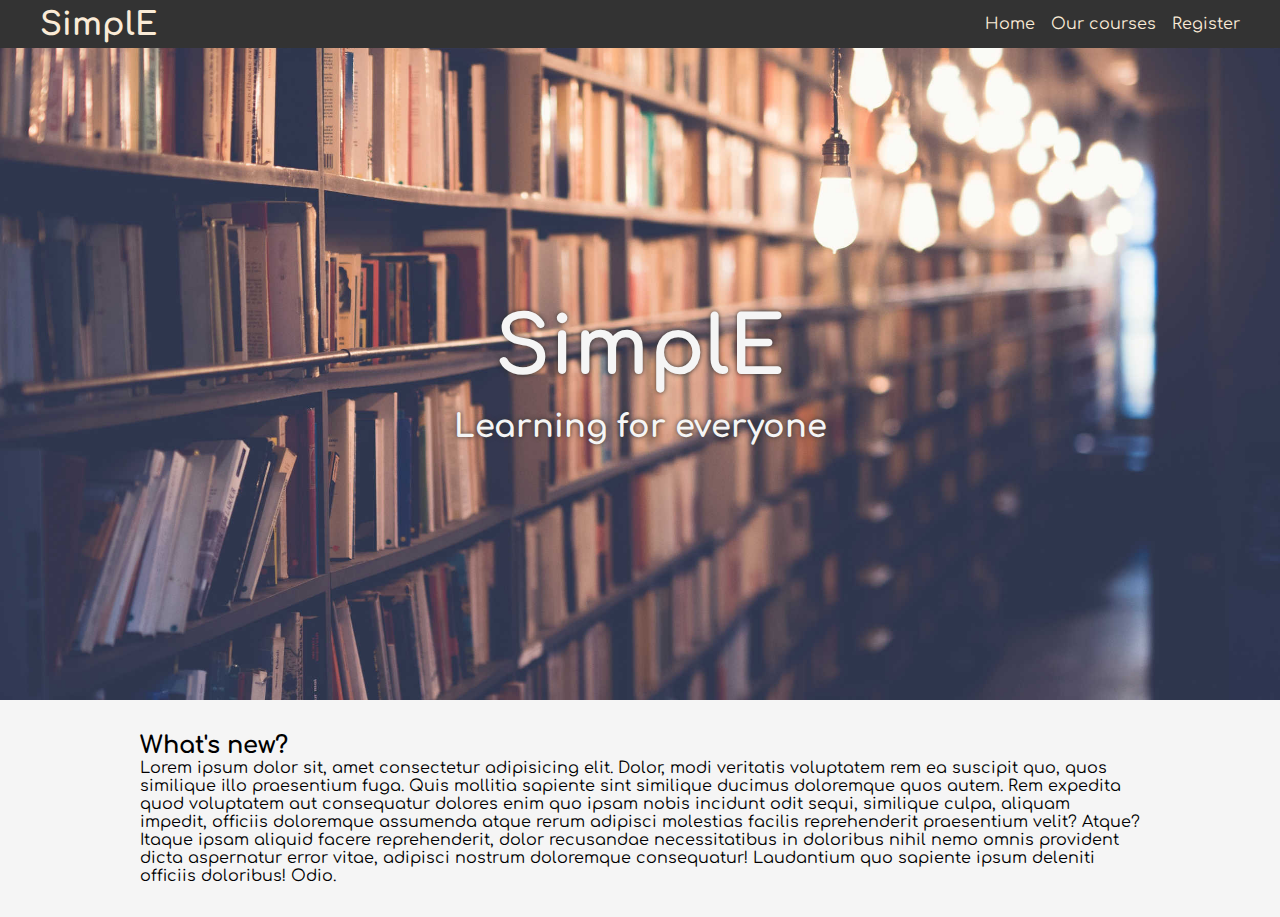
<file: Clients/UserClient/index.html>
<!DOCTYPE html>
<html lang="en">
  <head>
    <meta charset="UTF-8" />
    <meta http-equiv="X-UA-Compatible" content="IE=edge" />
    <meta name="viewport" content="width=device-width, initial-scale=1.0" />
    <link
      rel="stylesheet"
      href="https://cdnjs.cloudflare.com/ajax/libs/font-awesome/6.1.1/css/all.min.css"
      integrity="sha512-KfkfwYDsLkIlwQp6LFnl8zNdLGxu9YAA1QvwINks4PhcElQSvqcyVLLD9aMhXd13uQjoXtEKNosOWaZqXgel0g=="
      crossorigin="anonymous"
      referrerpolicy="no-referrer"
    />
    <link rel="preconnect" href="https://fonts.googleapis.com" />
    <link rel="preconnect" href="https://fonts.gstatic.com" crossorigin />
    <link
      href="https://fonts.googleapis.com/css2?family=Comfortaa:wght@300;400;500;600;700&display=swap"
      rel="stylesheet"
    />
    <link rel="stylesheet" href="./content/css/style.css" />
    <title>SimplE</title>
  </head>
  <body>
    <nav id="navbar">
      <h1 id="logo"><i class="fa-solid fa-book-open-reader"></i>SimplE</h1>
      <ul>
        <li><a href="index.html">Home</a></li>
        <li><a href="courses.html">Our courses</a></li>
        <li><a href="register.html">Register</a></li>
      </ul>
    </nav>
    <main class="index-page">
      <header>
        <h1>SimplE</h1>
        <h2>Learning for everyone</h2>
      </header>
      <section class="index-page-content">
        <h2>What's new?</h2>
        <p>
          Lorem ipsum dolor sit, amet consectetur adipisicing elit. Dolor, modi
          veritatis voluptatem rem ea suscipit quo, quos similique illo
          praesentium fuga. Quis mollitia sapiente sint similique ducimus
          doloremque quos autem. Rem expedita quod voluptatem aut consequatur
          dolores enim quo ipsam nobis incidunt odit sequi, similique culpa,
          aliquam impedit, officiis doloremque assumenda atque rerum adipisci
          molestias facilis reprehenderit praesentium velit? Atque? Itaque ipsam
          aliquid facere reprehenderit, dolor recusandae necessitatibus in
          doloribus nihil nemo omnis provident dicta aspernatur error vitae,
          adipisci nostrum doloremque consequatur! Laudantium quo sapiente ipsum
          deleniti officiis doloribus! Odio.
        </p>
      </section>
    </main>
  </body>
</html>
</file>
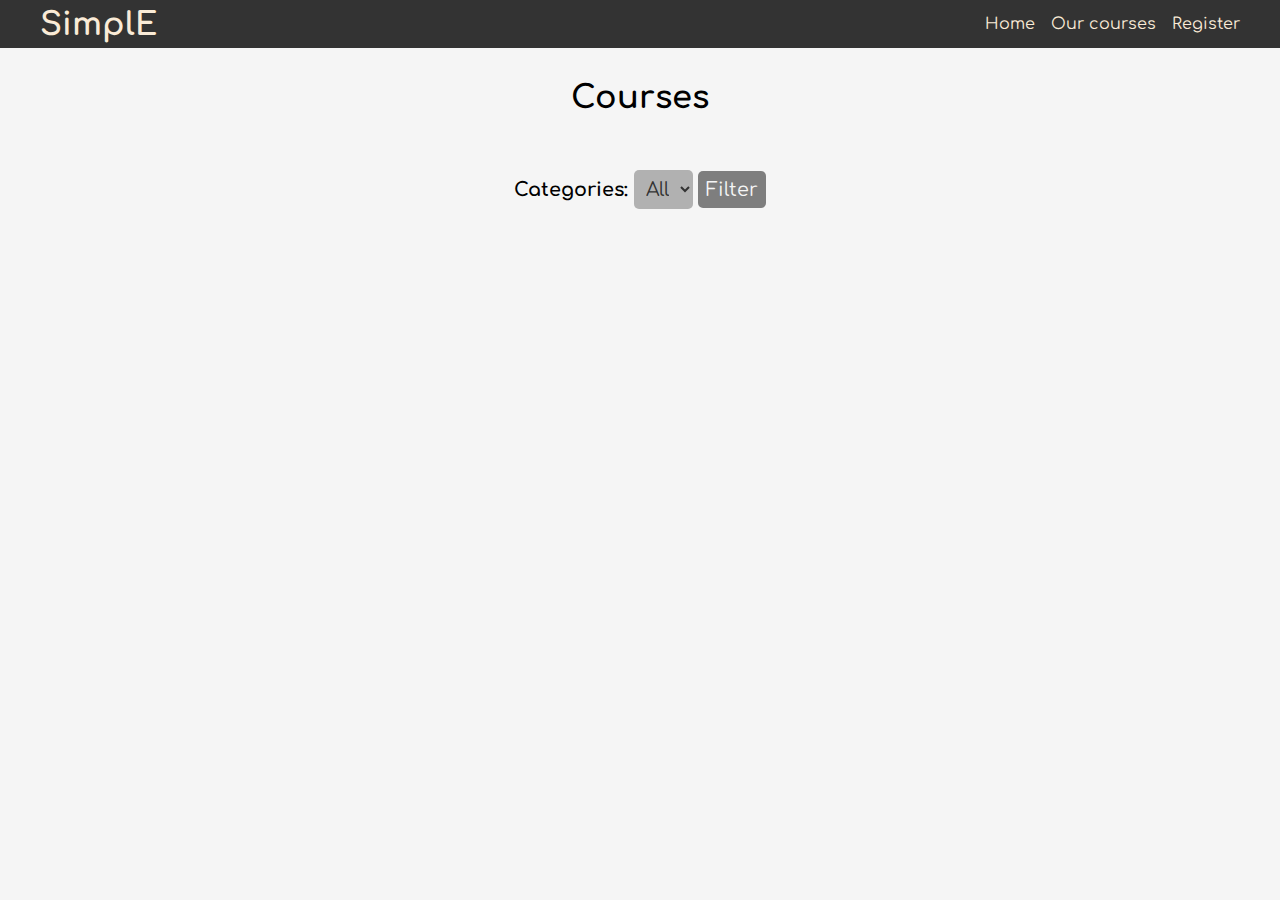
<file: Clients/UserClient/courses.html>
<!DOCTYPE html>
<html lang="en">
  <head>
    <meta charset="UTF-8" />
    <meta http-equiv="X-UA-Compatible" content="IE=edge" />
    <meta name="viewport" content="width=device-width, initial-scale=1.0" />
    <link
      rel="stylesheet"
      href="https://cdnjs.cloudflare.com/ajax/libs/font-awesome/6.1.1/css/all.min.css"
      integrity="sha512-KfkfwYDsLkIlwQp6LFnl8zNdLGxu9YAA1QvwINks4PhcElQSvqcyVLLD9aMhXd13uQjoXtEKNosOWaZqXgel0g=="
      crossorigin="anonymous"
      referrerpolicy="no-referrer"
    />
    <link rel="stylesheet" href="./content/css/style.css" />
    <link rel="stylesheet" href="./content/css/gallery.css" />
    <link rel="stylesheet" href="./content/css/form.css" />
    <title>SimplE - Our courses</title>
  </head>

  <body>
    <nav id="navbar">
      <h1 id="logo"><i class="fa-solid fa-book-open-reader"></i>SimplE</h1>
      <ul>
        <li><a href="index.html">Home</a></li>
        <li><a href="courses.html">Our courses</a></li>
        <li><a href="register.html">Register</a></li>
      </ul>
    </nav>
    <main>
      <header>
        <h1 class="page-title">Courses</h1>
      </header>

      <section class="filter-wrapper">
        <label for="categories">Categories: </label>
        <select name="categories" id="categories-list" class="form-field">
          <option value="all">All</option>
        </select>
        <button id="filter-btn" type="button" class="button">Filter</button>
      </section>

      <section class="gallery-wrapper"></section>
    </main>

    <script src="./content/scripts/courses-gallery.js"></script>
  </body>
</html>
</file>
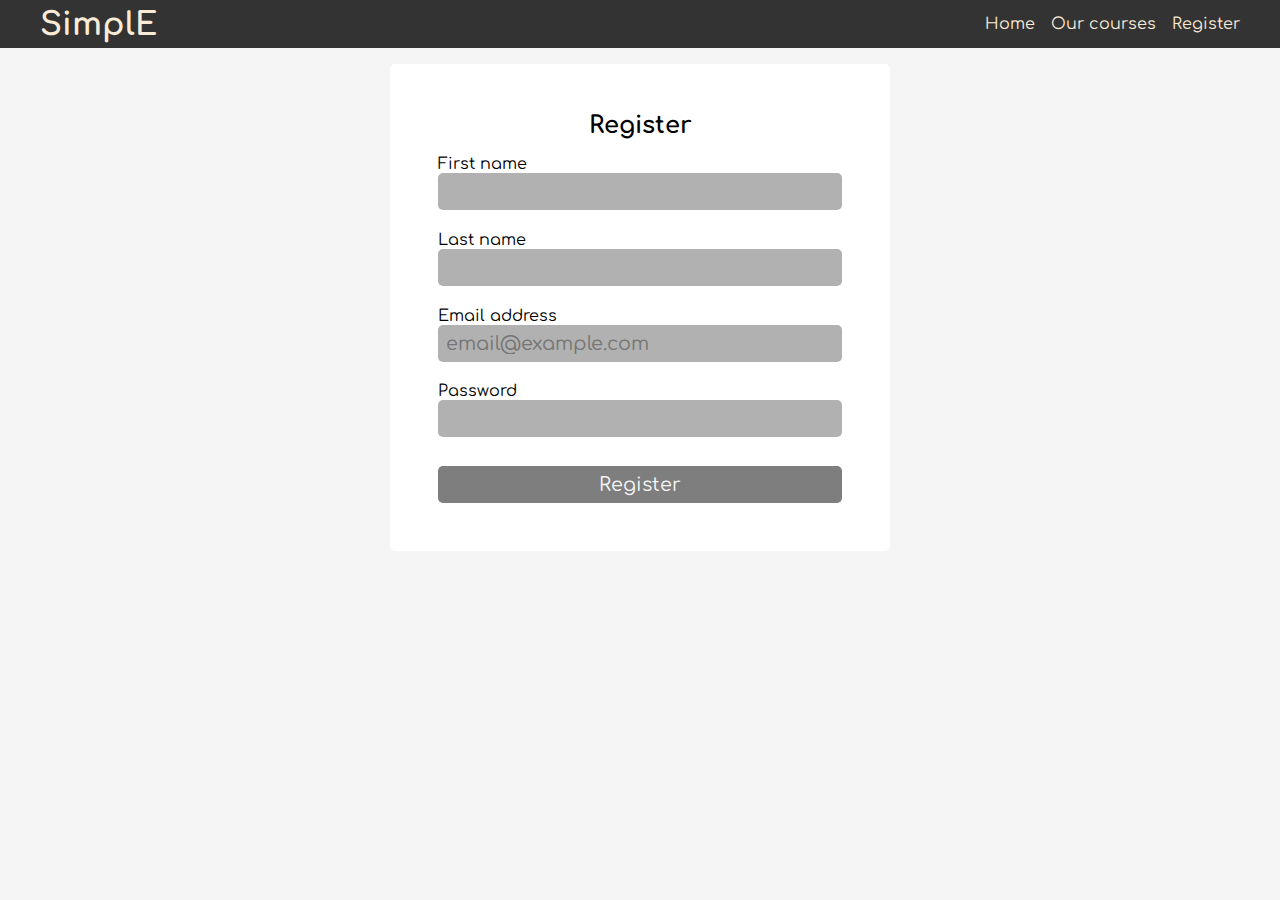
<file: Clients/UserClient/register.html>
<!DOCTYPE html>
<html lang="en">
  <head>
    <meta charset="UTF-8" />
    <meta http-equiv="X-UA-Compatible" content="IE=edge" />
    <meta name="viewport" content="width=device-width, initial-scale=1.0" />
    <link
      rel="stylesheet"
      href="https://cdnjs.cloudflare.com/ajax/libs/font-awesome/6.1.1/css/all.min.css"
      integrity="sha512-KfkfwYDsLkIlwQp6LFnl8zNdLGxu9YAA1QvwINks4PhcElQSvqcyVLLD9aMhXd13uQjoXtEKNosOWaZqXgel0g=="
      crossorigin="anonymous"
      referrerpolicy="no-referrer"
    />
    <link rel="stylesheet" href="./content/css/style.css" />
    <link rel="stylesheet" href="./content/css/form.css" />
    <title>SimplE - Register</title>
  </head>
  <body>
    <nav id="navbar">
      <h1 id="logo"><i class="fa-solid fa-book-open-reader"></i>SimplE</h1>
      <ul>
        <li><a href="index.html">Home</a></li>
        <li><a href="courses.html">Our courses</a></li>
        <li><a id="login" href="register.html">Register</a></li>
      </ul>
    </nav>
    <main>
      <section class="form-wrapper">
          <h2 class="form-header">Register</h2>
        <form class="form" method="post" id="register-form">
          <div class="form-control">
              <label for="firstName">First name</label>
              <input class="form-field" name="firstName" id="first-name"></input>
              <div class="error-field" id="first-name-error"></div>
          </div>
          <div class="form-control">
              <label for="lastName">Last name</label>
              <input class="form-field" name="lastName" id="last-name"></input>
              <div class="error-field" id="last-name-error"></div>
          </div>
            <div class="form-control">
                <label for="email">Email address</label>
                <input class="form-field" name="email" id="email" placeholder="email@example.com"></input>
                <div class="error-field" id="email-error"></div>
            </div>
            <div class="form-control">
                <label for="password">Password</label>
                <input class="form-field" name="password" type="password" id="password"></input>
                <div class="error-field" id="password-error"></div>
            </div>
          <button class="button" type="submit">Register</button>
        </form>
      </section>
    </main>

    <script src="./content/scripts/register.js"></script>
  </body>
</html>
</file>
<file: Clients/UserClient/content/css/style.css>
@import url(https://fonts.googleapis.com/css2?family=Comfortaa:wght@300;400;500;600;700&display=swap);

* {
  margin: 0;
  padding: 0;
  box-sizing: border-box;
}

body {
  font-family: "Comfortaa";
}

main {
  position: absolute;
  width: 100%;
  min-height: 100vh;
  display: flex;
  flex-direction: column;
  align-items: center;
  background-color: whitesmoke;
  z-index: -2;
}

header {
  display: flex;
  flex-direction: column;
  align-items: center;
  padding: 5rem 0 2rem 0;
  width: 100%;
}

header h1 {
  max-width: 90%;
}

input,
select,
button {
  border: none;
  outline: none !important;
  font-family: "Comfortaa";
}

#navbar {
  position: fixed;
  display: flex;
  flex-direction: row;
  justify-content: space-between;
  align-items: center;
  top: 0;
  left: 0;
  width: 100%;
  height: 3rem;
  padding: 0 2rem;
  background-color: #333;
  z-index: 1;
}

#navbar ul {
  display: flex;
  flex-direction: row;
  list-style: none;
}

#navbar a {
  position: relative;
  width: 100%;
  margin: 0.5rem;
  text-decoration: none;
  color: antiquewhite;
}

#navbar a:hover {
  /* background-color: antiquewhite; */
  color: #333;
  transition: 300ms;
}

#navbar a::before {
  content: "";
  position: absolute;
  width: 0%;
  height: 100%;
  z-index: -1;
  background-color: antiquewhite;
}
#navbar a:hover::before {
  width: 100%;
  transition: 300ms;
}

#logo {
  color: antiquewhite;
}

#logo i {
  margin-right: 0.5rem;
}

.filter-wrapper label {
  font-size: 1.2rem;
  font-weight: 800;
}

.button {
  font-size: 1.2rem;
  background-color: rgb(126, 126, 126);
  color: whitesmoke;
  padding: 0.5rem;
  border-radius: 5px;
  cursor: pointer;
}

.button:hover {
  background-color: rgb(114, 114, 114);
}

.button:active {
  background-color: rgb(75, 75, 75);
}

.index-page {
  display: flex;
  flex-direction: column;
  align-items: center;
}

.index-page header {
  display: flex;
  justify-content: center;
  background-image: url("../images/library.jpg");
  background-position: center;
  background-size: cover;
  height: 700px;
}

.index-page header h1 {
  color: whitesmoke;
  text-shadow: #333 0px 0px 5px;
  font-size: 5rem;
}

.index-page header h2 {
  color: whitesmoke;
  text-shadow: #333 0px 0px 5px;
  font-size: 2rem;
  margin-top: 1rem;
}

.index-page-content {
  width: 90%;
  max-width: 1000px;
  margin: 2rem 0rem;
}
</file>
<file: Clients/UserClient/content/css/gallery.css>
.gallery-wrapper {
    display: flex;
    flex-direction: column;
    max-width: 1000px;
    width: 100%;
}

.gallery-card {
    position: relative;
    display: flex;
    flex-direction: row;
    text-decoration: none;
    margin: 1rem 2rem 0rem 2rem;
    background-color: #333;
    border-radius: 5px;
    color:antiquewhite;
    cursor: pointer;
}

.gallery-card img {
    padding: 0.5rem;
width: 200px;
background-color: white;
}

.gallery-card:hover {
    box-shadow: 0 0 10px 2px rgba(51, 51, 51, 0.274);
    transition: 300ms;
}

.gallery-card-content {
    margin: 1rem;
}

.gallery-card-content h3 {
    margin-bottom: 0.5rem;
}
.gallery-card-content h4 {
    display: flex;
    justify-content: space-between;
    margin-bottom: 0.5rem;
}
</file>
<file: Clients/UserClient/content/css/form.css>
.form-wrapper {
  display: flex;
  flex-direction: column;
  align-items: center;
  margin: 4rem 2rem;
  padding: 1rem 3rem 3rem 3rem;
  background-color: white;
  border-radius: 5px;
  width: 500px;
  max-width: 80%;
}

.form-header {
  margin-top: 2rem;
}

.form {
  display: flex;
  flex-direction: column;
  width: 100%;
}

.form-control {
  display: flex;
  flex-direction: column;
  margin-top: 1rem;
}

.form-field {
  font-size: 1.2rem;
  background-color: rgb(177, 177, 177);
  color: #333;
  padding: 0.5rem;
  border-radius: 5px;
}

.button {
  margin-top: 1.5rem;
}

.error-field {
  color: rgb(230, 72, 72);
  margin-top: 0.3rem;
}
</file>
